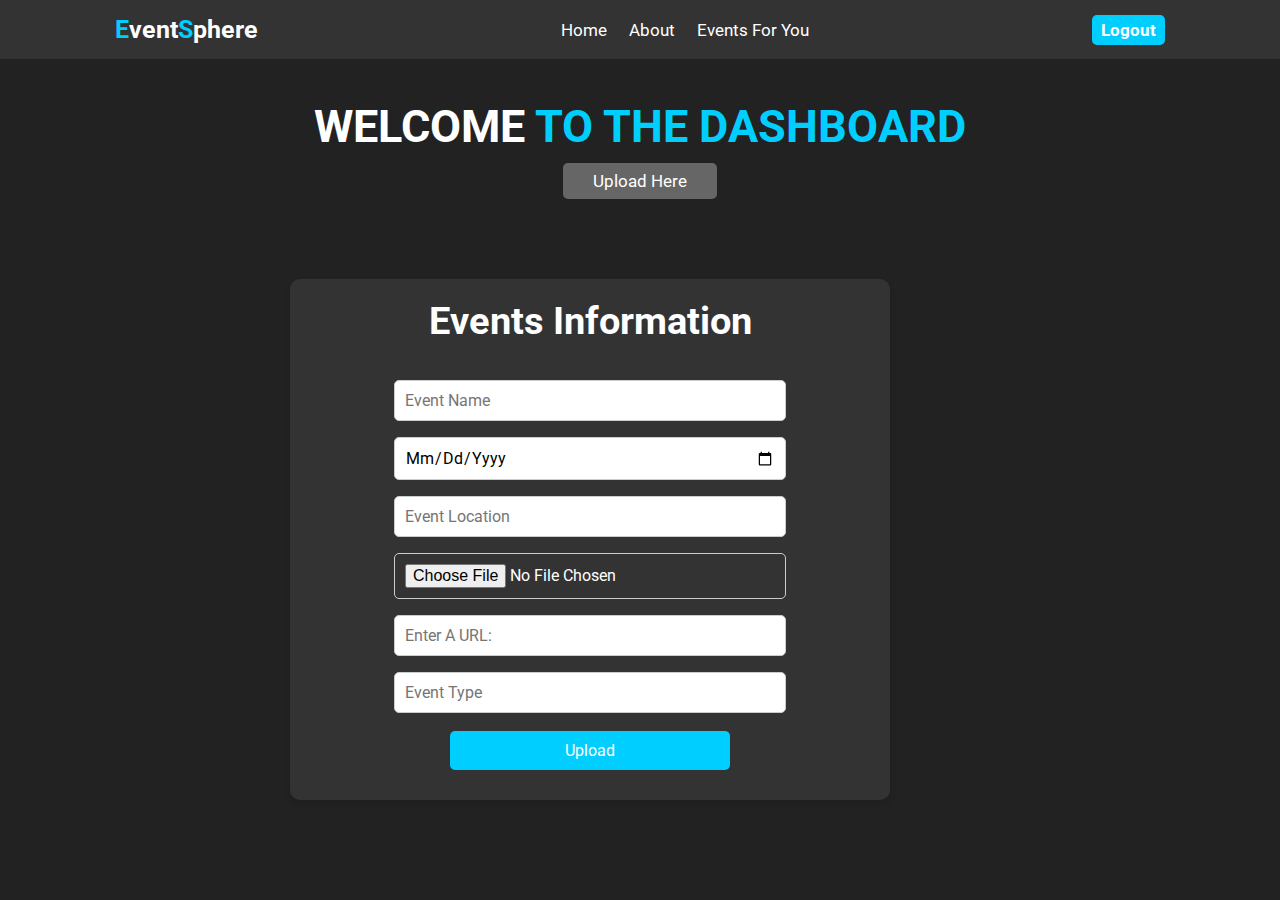
<file: templates/home.html>
<!DOCTYPE html>
<html lang="en">
<head>
    <meta charset="UTF-8">
    <meta http-equiv="X-UA-Compatible" content="IE=edge">
    <meta name="viewport" content="width=device-width, initial-scale=1.0">
    <title>Home</title>
    
    <link rel="stylesheet" href="https://cdnjs.cloudflare.com/ajax/libs/font-awesome/6.7.2/css/all.min.css">
    <link rel="stylesheet" href="/static/style.css">

</head>
<body>
    <header class="header">
        <a href="#" class="logo"><span>E</span>vent<span>S</span>phere</a>
        <nav class="navbar">
            <a href="#home">Home</a>
            <a href="#about">About</a>
            <a href="#event">Events for you</a>
         </nav>
        <button class="button"><a href="/templates/index.html">Logout</a></button>
        <div id="menu-bars" class="fas fa-bars"></div>  
       </header>
       <section class="home" id="home" method="GET">
        <div class="content">
            <h3>Welcome <span>to the Dashboard</span></h3>
            <a href="#" class="btn">Upload here</a>
        </div>
        <div class="event">
            <div class="event-container" method="'POST">
                <h2>Events Information</h2><br>
                <form action="http://127.0.0.1:5000/home" method="POST" enctype="multipart/form-data">
                    
                    <input class="input-field" type="text" name="evname" placeholder="Event name" required>    
                    <input class="input-field" type="date" name="evdate" placeholder="Event date" required>
                    <input class="input-field" type="text" name="evloc" placeholder="Event Location" required><br>
                    <input class="input-field" type="file" id="image" name="evimage" accept="image/*" placeholder="Upload Image:"><br>
                    <input class="input-field" type="url" id="website" name="evwebsite" placeholder="Enter a URL:" required><br> 
                    <input class="input-field" type="text" name="evtype" placeholder="Event type" required>         
                    <button class="button" type="submit">Upload</button><br>
                
                </form>
                
            </div>
        </div>
        
       











        </section>

        <script src="script.js"></script>
    </body>
</html>
</file>
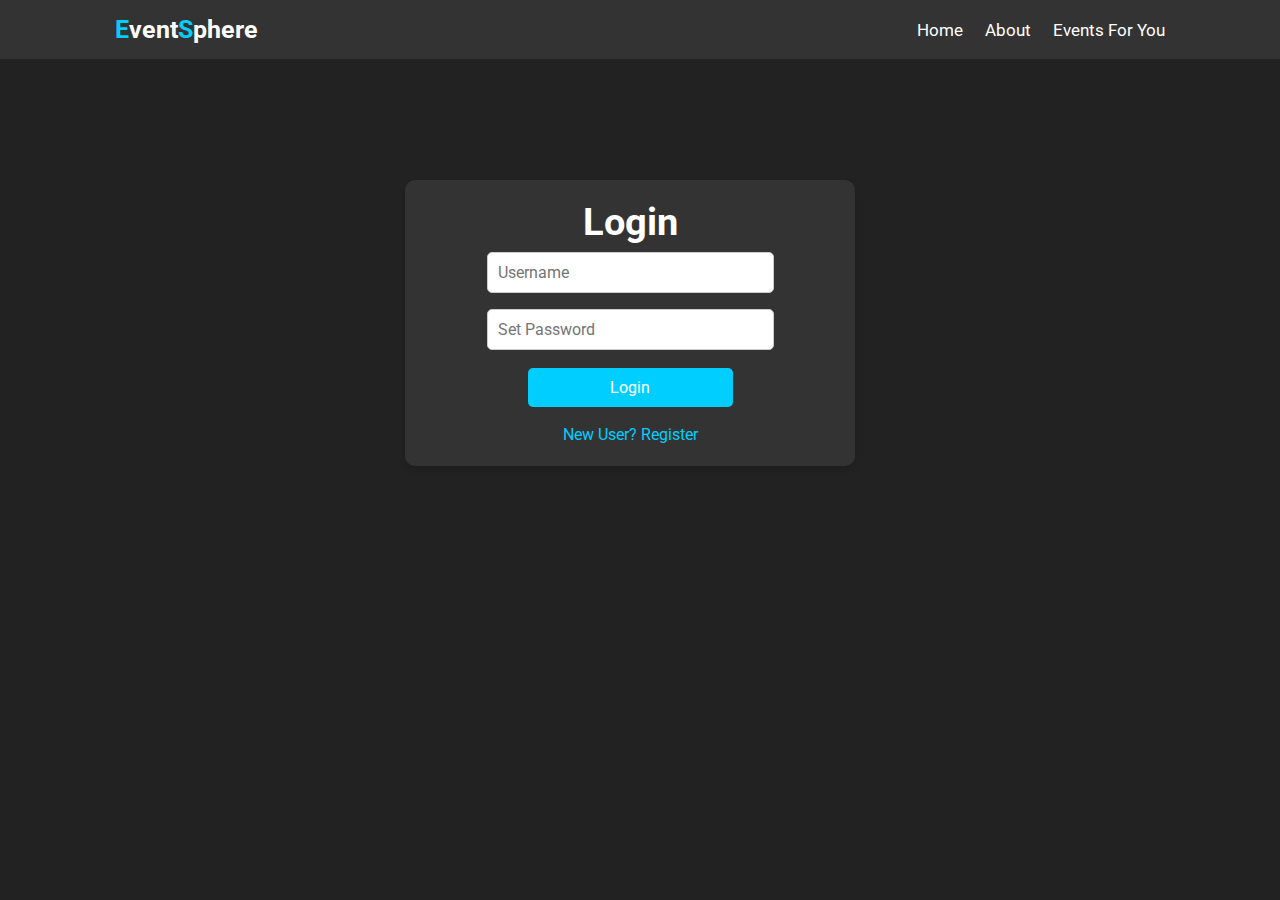
<file: templates/login.html>
<!DOCTYPE html>
<html lang="en">
<head>
    <meta charset="UTF-8">
    <meta http-equiv="X-UA-Compatible" content="IE=edge">
    <meta name="viewport" content="width=device-width, initial-scale=1.0">
    <title>Login</title>
    <link rel="stylesheet" href="https://cdn.jsdelivr.net/npm/swiper@11/swiper-bundle.min.css"/>
    <link rel="stylesheet" href="https://cdnjs.cloudflare.com/ajax/libs/font-awesome/6.7.2/css/all.min.css">
    <link rel="stylesheet" href="/static/style.css">

</head>
<body>
   <header class="header">
    <a href="#" class="logo"><span>E</span>vent<span>S</span>phere</a>
    <nav class="navbar">
        <a href="index.html">Home</a>
        <a href="#about">About</a>
        <a href="#event">Events for you</a>
     </nav>
     <div id="menu-bars" class="fas fa-bars"></div>
     </header>
     <section class="login" id="login">
       
        <div class="login-container">
            <!-- Login Form -->
            <div id="loginBox" class="form-box active">
                <h2>Login</h2>
                <form action="http://127.0.0.1:5000/login" method="POST">
                    <input class="input-field" type="text" name="username" placeholder="Username" required>
                    <input class="input-field" type="password" name="password" placeholder="Set password" required>
                    <button class="button" type="submit">Login</button><br>
                <a class="switch-link" href="register.html" >New User? Register</a>


                </form>
                
            </div>
    
           
        </div>
    




     </section>

     <script src="script.js"></script>



   </header>
   </body>
   </html>
</file>
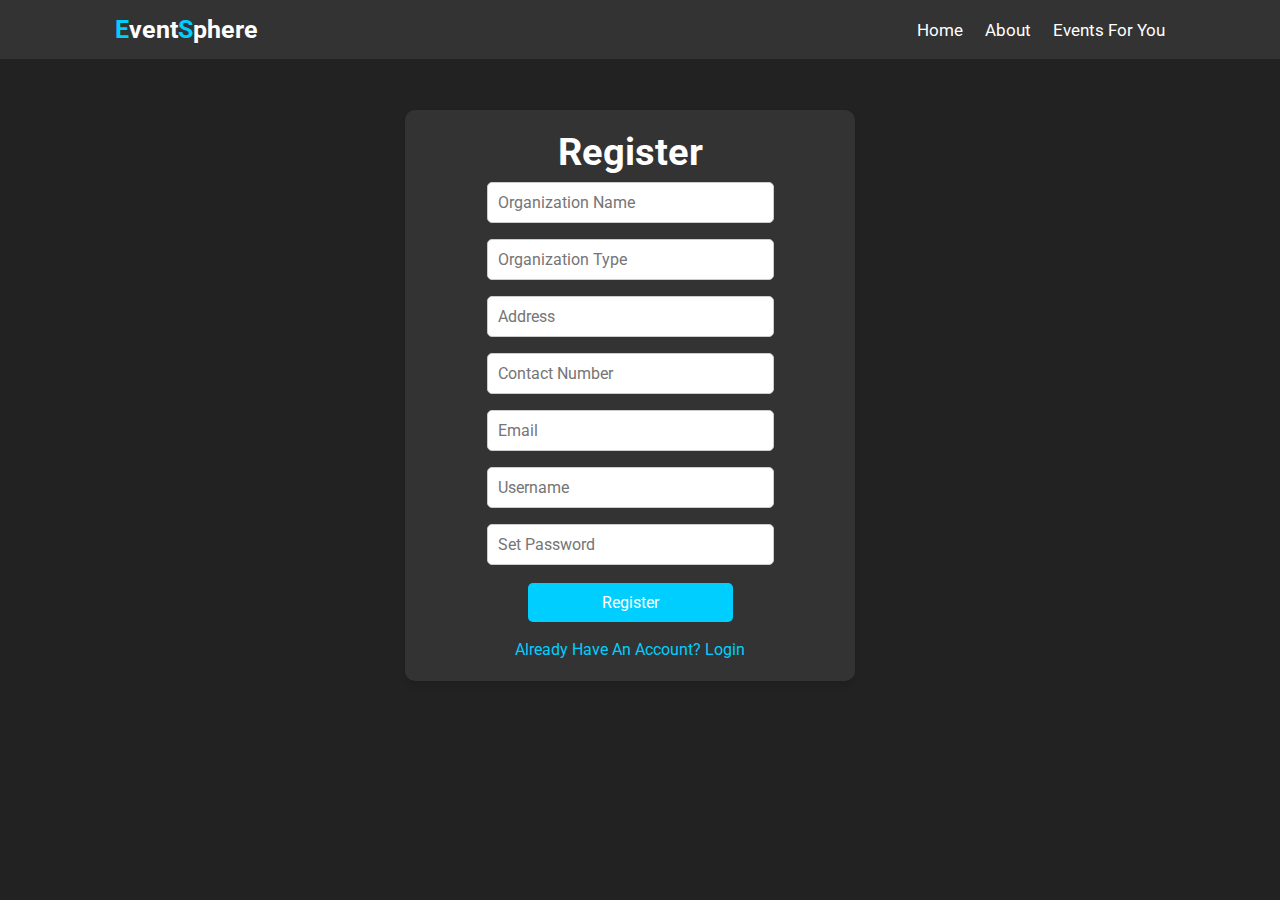
<file: templates/register.html>
<!DOCTYPE html>
<html lang="en">
<head>
    <meta charset="UTF-8">
    <meta http-equiv="X-UA-Compatible" content="IE=edge">
    <meta name="viewport" content="width=device-width, initial-scale=1.0">
    <title>Register</title>
    <link rel="stylesheet" href="https://cdn.jsdelivr.net/npm/swiper@11/swiper-bundle.min.css"/>
    <link rel="stylesheet" href="https://cdnjs.cloudflare.com/ajax/libs/font-awesome/6.7.2/css/all.min.css">
    <link rel="stylesheet" href="/static/style.css">

</head>
<body>
   <header class="header">
    <a href="#" class="logo"><span>E</span>vent<span>S</span>phere</a>
    <nav class="navbar">
        <a href="index.html">Home</a>
        <a href="#about">About</a>
        <a href="#event">Events for you</a>
     </nav>
     <div id="menu-bars" class="fas fa-bars"></div>
     </header>
     <section class="register" id="register">

        <div class="register-container">
                     
            <div id="registerBox" class="form-box" method="POST">
                <h2>Register</h2>
                <form action="http://127.0.0.1:5000/register" method="POST">
                    
                    <input class="input-field" type="text" name="orgname" placeholder="Organization Name" required>       
                    <input class="input-field" type="text" name="orgtype" placeholder="Organization Type" required>
                    <input class="input-field" type="text" name="address" placeholder="Address" required>
                    <input class="input-field" type="text" name="contactno" placeholder="Contact Number" required>
                    <input class="input-field" type="email" name="email" placeholder="Email" required>
                    <input class="input-field" type="text" name="username" placeholder="Username" required>
                    <input class="input-field" type="password" name="password" placeholder="Set password" required>
            
                    <button class="button" type="submit">Register</button><br>
                <a class="switch-link" href="login.html">Already have an account? Login</a>
                </form>
                
            </div>
        </div>
    




     </section>


     <script src="script.js"></script>


   </header>
   </body>
   </html>
</file>
<file: static/style.css>
@import url('https://fonts.googleapis.com/css2?family=Roboto:ital,wght@0,100..900;1,100..900&display=swap');

:root{
    --main-color : #00ceff;
}

*{
    font-family: "Roboto", sans-serif;
    margin: 0; 
    padding: 0;
    box-sizing: border-box;
    outline: none;border: none;
    text-decoration: none;
    text-transform: capitalize;
    transition: .2s linear;
    
}

html{
    font-size: 62.5%;
    overflow-x: hidden;
    scroll-padding-top: 7rem;
    scroll-behavior: smooth;
}

html::-webkit-scrollbar{
    width: 1rem;
}

html::-webkit-scrollbar-track{
    background: #444;
}

html::-webkit-scrollbar-thumb{
    background: var(--main-color);
    border: 5rem;
}

body{
    background: #222;
}

section{
    padding: 2rem 9%;
}

.btn{
    margin-top: 1rem;
    display: inline-block;
    padding: .8rem 3rem;
    font-size: 1.7rem;
    border-radius: .5rem;
    background: #666;
    color: #fff;
    cursor: pointer;
}

.btn:hover{
    background: var(--main-color);
}

.header{
    position: fixed;
    left: 0;right: 0;top: 0;
    z-index: 10000;
    background: #333;
    display: flex;
    align-items: center;
    justify-content: space-between;
    padding: 1.5rem 9%;
}

.header .logo{
    font-weight: bolder;
    color: #fff;
    font-size: 2.5rem;

}

.header .logo span{
    color: var(--main-color);
}

.header .navbar a{
    color: #fff;
    font-size: 1.7rem;
   margin-left: 2rem;

}

.header .navbar a:hover{
    color: var(--main-color);
}

.header .button a{
    color: #fff;
    font-weight: bolder;
    padding-top: 0.5rem;
    padding-bottom: 0.5rem;
    padding-right: 0.9rem;
    padding-left: 0.9rem;
    border-radius: .5rem;
    background-color: var(--main-color);
    font-size: 1.7rem;

}

#menu-bars{
    font-size: 3rem;
    color: #fff;
    cursor: pointer;
    display: none;
}

.home .content{
    text-align: center;
    padding-top: 6rem ;
    margin: 2rem auto;
    max-width: 70rem;
}

.home .content h3{
    color: #fff;
    font-size: 4.5rem;
    text-transform: uppercase;
}

.home .content h3 span{
    color: var(--main-color);
    text-transform: uppercase;
}

.container {
    display: flex;  /* Enables flexbox */
    justify-content: center; /* Centers divs horizontally */
    align-items: center; /* Aligns items vertically */
    gap: 30px; /* Adds spacing between divs */
    margin-top: 20px;
}

.box {
    width: 400px;
    padding: 0px;
    text-align: center;
    background-color: #333;
    border-radius: 10px;
}

.box a img {
    width: 100%;
    height: 100%;
    border-radius: 10px;
    transition: transform 0.3s ease;
    cursor: pointer;
}

.box a img:hover {
    transform: scale(1.1);
}

.container1 {
    display: flex;  /* Enables flexbox */
    justify-content: center; /* Centers divs horizontally */
    align-items: center; /* Aligns items vertically */
    gap: 250px; /* Adds spacing between divs */
    margin-top: 20px;
}

.box1 {
    width: 200px;
    height:35px;
    padding-left: 5px;
    padding-right: 5px;
    padding-top: 5px;
    padding-bottom: 5px;
    text-align: center;
    font-size: 1.7rem;
    color: #222;
    background-color: #fff;
    border-radius: 10px;
}

.search-container {
    display: flex;
    align-items: center;
    background: #fff;
    height: 50px;
    padding: 10px;
    border-radius: 25px;
    margin: 10px;
    box-shadow: 0px 4px 6px rgba(0, 0, 0, 0.1);
}
.search-input {
    border: none;
    outline: none;
    padding: 8px;
    font-size: 16px;
    width: 800px;
    border-radius: 20px;
}
.search-button {
    background: #666;
    color: #fff;
    border: none;
    padding: 8px 16px;
    margin-left: 10px;
    border-radius: 20px;
    cursor: pointer;
    font-size: 16px;
}
.search-button:hover {
    background: var(--main-color);
}

.container2 {
    display: flex;  /* Enables flexbox */
    justify-content: center; /* Centers divs horizontally */
    align-items: center; /* Aligns items vertically */
    gap: 250px; /* Adds spacing between divs */
    margin-top: 20px;
}

.box2 {
    width: 400px;
    height: 50px;
    padding-left: 5px;
    padding-right: 5px;
    padding-top: 5px;
    padding-bottom: 5px;
    text-align: center;
    font-size: 1.7rem;
    color: #222;
    background-color: #fff;
    border-radius: 10px;
}

.container3 {
    display: flex;  /* Enables flexbox */
    justify-content: center; /* Centers divs horizontally */
    align-items: center; /* Aligns items vertically */
    gap: 250px; /* Adds spacing between divs */
    margin-top: 20px;
}

.box3 {
    width: 300px;
    height: 50px;
    padding-left: 5px;
    padding-right: 5px;
    padding-top: 5px;
    padding-bottom: 5px;
    text-align: center;
    font-size: 1.7rem;
    color: #222;
    background-color: #fff;
    border-radius: 10px;
}


.login{
    text-align: center;
    padding-top: 6rem ;
    margin: 2rem auto;
    max-width: 70rem;
}
.login-container {
    background: #333;
    padding: 20px;
    color: #fff;
    font-size: 2.5rem;
    margin-top: 100px;
    border-radius: 10px;
    box-shadow: 0px 4px 6px rgba(0, 0, 0, 0.1);
    width: 450px;
    text-align: center;
}

.login-container .form-box {
    display: none; /* Hide both initially */
}
.login-container .form-box.active {
    display: block; /* Only show active form */
}
.login-container .input-field {
    width: 70%;
    padding: 10px;
    margin: 8px 0;
    border: 1px solid #ccc;
    border-radius: 5px;
    font-size: 16px;
}
.login .button {
    background: var(--main-color);
    color: white;
    border: none;
    padding: 10px;
    cursor: pointer;
    font-size: 16px;
    border-radius: 5px;
    width: 50%;
    margin-top: 10px;
    margin-bottom: 10px;
    margin-left: 10px;
    margin-right: 10px;
}

.login-container .button:hover {
    background: #0056b3;
}
.login-container .switch-link {
    background: none;
    border: none;
    color: var(--main-color);
    cursor: pointer;
    font-size: 16px;
    padding: 5px;
    margin-top: 10px;
}
.login-container .switch-link:hover {
    text-decoration: underline;
}

.register{
    text-align: center;
    padding-top: 6rem ;
    margin: 2rem auto;
    max-width: 70rem;
}

.register-container{
    background: #333;
    padding: 20px;
    color: #fff;
    font-size: 2.5rem;
    margin-top: 30px;
    border-radius: 10px;
    box-shadow: 0px 4px 6px rgba(0, 0, 0, 0.1);
    width: 450px;
    text-align: center;
}
.register-container .form-box {
    display: block; /* Hide both initially */
}
.register-container .form-box.active {
    display: none; /* Only show active form */
}


.register-container .input-field {
    width: 70%;
    padding: 10px;
    margin: 8px 0;
    border: 1px solid #ccc;
    border-radius: 5px;
    font-size: 16px;
}
.register-container .button {
    background: var(--main-color);
    color: white;
    border: none;
    padding: 10px;
    cursor: pointer;
    font-size: 16px;
    border-radius: 5px;
    width: 50%;
    margin-top: 10px;
    margin-bottom: 10px;
    margin-left: 10px;
    margin-right: 10px;
}

.register-container .button:hover {
    background: #0056b3;
}
.register-container .switch-link {
    background: none;
    border: none;
    color: var(--main-color);
    cursor: pointer;
    font-size: 16px;
    padding: 5px;
    margin-top: 10px;
}
.register-container .switch-link:hover {
    text-decoration: underline;
}
.event{
    text-align: center;
    padding-top: 6rem ;
    margin: auto;
    max-width: 70rem;
    
}

.event-container{
    background: #333;
    padding: 20px;
    color: #fff;
    font-size: 2.5rem;
    margin-top: 0px;
    border-radius: 10px;
    box-shadow: 0px 4px 6px rgba(0, 0, 0, 0.1);
    width: 600px;
    text-align: center;
}
.event-container .input-field {
    width: 70%;
    padding: 10px;
    margin: 8px 0;
    border: 1px solid #ccc;
    border-radius: 5px;
    font-size: 16px;
}
.event-container .input-field{
    width: 70%;
    padding: 10px;
    margin: 8px 0;
    border: 1px solid #ccc;
    border-radius: 5px;
    font-size: 16px;
}
.event-container .button {
    background: var(--main-color);
    color: white;
    border: none;
    padding: 10px;
    cursor: pointer;
    font-size: 16px;
    border-radius: 5px;
    width: 50%;
    margin-top: 10px;
    margin-bottom: 10px;
    margin-left: 10px;
    margin-right: 10px;
}

.event-container .button:hover {
    background: #0056b3;
}


.event-card {
    border: 1px solid #ddd;
    padding: 15px;
    margin: 10px;
    display: inline-block;
    text-align: center;
    width: 250px;
}
.event-card img {
    width: 100%;
    height: 150px;
    object-fit: cover;
}




















@media (max-width:991px)
{
    html{
        font-size: 55%;
        
    }
    .header {
        padding: 1.5rem 2rem;
    }
}

@media (max-width:550px)
{
    #menu-bars{
        
        display: initial;
    }
    .header .navbar{
        position: absolute;
        top: 100%;left: 0;right: 0;
        border-top: .1rem solid #222;
        background: #333;
        clip-path: polygon(0 0,100% 0,100% 0,0 0);
    }
    .header .navbar.active{
        clip-path: polygon(0 0,100% 0,100% 100%,0 100%);
    }


    .fa-times{
        transform: rotate(180deg);
    }
    
    .header .navbar a{ 
        display: flex;
        background: #222;
        border-radius: .5rem;
        padding: 1.3rem;
        margin: 1.3rem;
        font-size: 1.5rem;

    }
}

@media (max-width:400px)
{
    html{
        font-size: 50%;
    }
}
</file>
